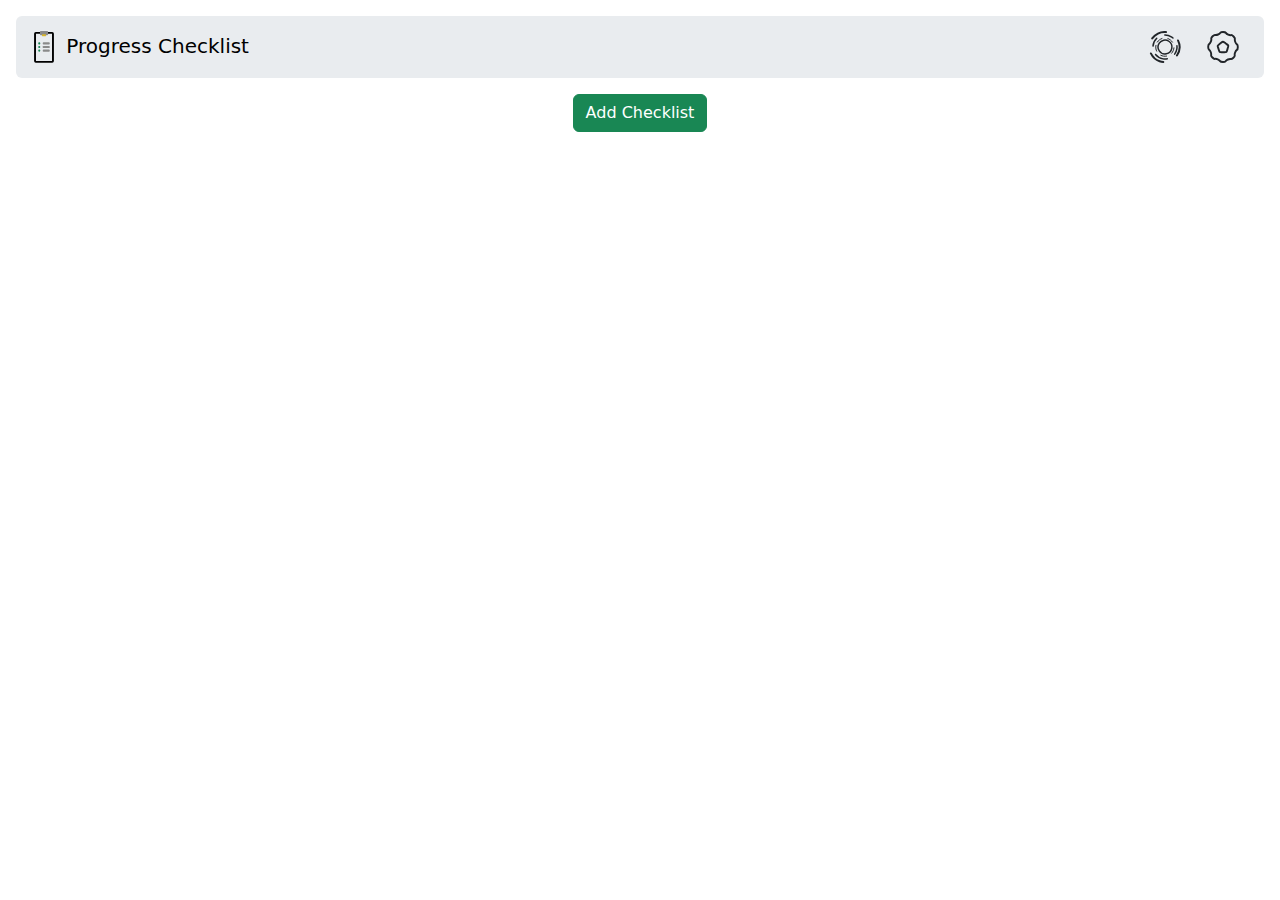
<file: index.html>
<!DOCTYPE html>
<html lang="en-US" data-bs-theme="light">
  <head>
    <meta charset="UTF-8">
    <meta name="viewport" content="width=device-width, initial-scale=1">
    <title>Progress Checklist</title>

    <!--   ___       ____  _______     __ -->
    <!--  / _ \__  _|  _ \|___ /\ \   / / -->
    <!-- | | | \ \/ / |_) | |_ \ \ \ / /  -->
    <!-- | |_| |>  <|  _ < ___) | \ V /   -->
    <!--  \___//_/\_\_| \_\____/   \_/    -->

    <!-- Metadata -->
    <meta property="og:description" content="Progress Checklist to structure code todos by version.">
    <meta property="og:image" content="https://raw.githubusercontent.com/0xR3V/Progress-Checklist/main/images/screenshot.png">
    <meta property="og:title" content="Progress Checklist">


    <!-- Linking CSS -->
    <link rel="stylesheet" href="css/bootstrap.min.css">
    <link rel="stylesheet" href="css/custom-checkbox.css">
    <link rel="stylesheet" href="css/custom-editable.css">

    <!-- Theme Script -->
    <script src="js/persist-theme.js"></script>
  </head>
  <body>
    <header class="navbar m-3 navbar-expand-lg sticky-top bg-body-secondary rounded">
      <div class="container-fluid">
        <a class="navbar-brand" href="index.html">
          <svg width="32" height="32" version="1.1" viewBox="0 0 8.4667 8.4667" xmlns="http://www.w3.org/2000/svg" class="d-inline-block text-align-center">
            <g stroke-linecap="round" stroke-linejoin="round">
              <g stroke-width=".54013">
                <path d="m2.9133 2.9989h0.12641c0.11157 0 0.20139 0.093572 0.20139 0.2098v0.1317c0 0.11623-0.089818 0.2098-0.20139 0.2098h-0.12641c-0.11157 0-0.20139-0.093572-0.20139-0.2098v-0.1317c0-0.11623 0.089818-0.2098 0.20139-0.2098z" fill="#198754"/>
                <path d="m4.104 2.9989h1.4494c0.11157 0 0.20139 0.067716 0.20139 0.15183v0.24764c0 0.084114-0.089818 0.15183-0.20139 0.15183h-1.4494c-0.11157 0-0.20139-0.067716-0.20139-0.15183v-0.24764c0-0.084114 0.089819-0.15183 0.20139-0.15183z" fill="#8a8a8a"/>
                <path d="m2.9133 3.9577h0.12641c0.11157 0 0.20139 0.093572 0.20139 0.2098v0.1317c0 0.11623-0.089818 0.2098-0.20139 0.2098h-0.12641c-0.11157 0-0.20139-0.093572-0.20139-0.2098v-0.1317c0-0.11623 0.089819-0.2098 0.20139-0.2098z" fill="#198754"/>
                <path d="m4.104 3.9577h1.4494c0.11157 0 0.20139 0.067716 0.20139 0.15183v0.24764c0 0.084114-0.089818 0.15183-0.20139 0.15183h-1.4494c-0.11157 0-0.20139-0.067716-0.20139-0.15183v-0.24764c0-0.084113 0.089819-0.15183 0.20139-0.15183z" fill="#8a8a8a"/>
                <path d="m2.9133 4.9165h0.12641c0.11157 0 0.20139 0.093572 0.20139 0.2098v0.1317c0 0.11623-0.089819 0.2098-0.20139 0.2098h-0.12641c-0.11157 0-0.20139-0.093572-0.20139-0.2098v-0.1317c0-0.11623 0.089818-0.2098 0.20139-0.2098z" fill="#198754"/>
                <path d="m4.104 4.9165h1.4494c0.11157 0 0.20139 0.067716 0.20139 0.15183v0.24764c0 0.084114-0.089819 0.15183-0.20139 0.15183h-1.4494c-0.11157 0-0.20139-0.067716-0.20139-0.15183v-0.24764c0-0.084114 0.089819-0.15183 0.20139-0.15183z" fill="#8a8a8a"/>
              </g>
              <path d="m5.32 0.4834h1.0867c0.10955 0 0.19774 0.10281 0.19774 0.23052v7.2359c0 0.12771-0.088192 0.23052-0.19774 0.23052h-4.3467c-0.10955 0-0.19774-0.10281-0.19774-0.23052v-7.2359c0-0.12771 0.088193-0.23052 0.19774-0.23052h1.0867" fill="none" stroke="currentColor" stroke-width=".5"/>
              <path d="m3.3763 5.3989e-5h1.714c0.11157 0 0.20139 0.067716 0.20139 0.15183v0.79894c0 0.084114-0.089819 0.15183-0.20139 0.15183h-1.714c-0.11157 0-0.20139-0.067716-0.20139-0.15183v-0.79894c0-0.084114 0.089819-0.15183 0.20139-0.15183z" fill="#8a8a8a" stroke-width=".54013"/>
              <path d="m3.9055 0.82701h0.6556c0.11157 0 0.20139 0.067716 0.20139 0.15183v0.24764c0 0.084114-0.089819 0.15183-0.20139 0.15183h-0.6556c-0.11157 0-0.20139-0.067716-0.20139-0.15183v-0.24764c0-0.084113 0.089818-0.15183 0.20139-0.15183z" fill="#d7b52c" stroke-width=".54013"/>
            </g>
          </svg>
          Progress Checklist
        </a>

        <ul class="nav">
          <li class="nav-item">
            <button type="button" class="btn" onclick="changeTheme()">
              <svg width="32" height="32" version="1.1" viewBox="0 0 8.4667 8.4667" xmlns="http://www.w3.org/2000/svg">
                <title>Themes</title>
                <g transform="translate(-.0092385 -.0096828)" fill="none" stroke="currentColor" stroke-linecap="round" stroke-linejoin="round">
                  <path d="m7.6844 2.4996c0.70741 1.4448 0.47479 3.1734-0.58928 4.3799-1.0642 1.2065-2.7502 1.6531-4.272 1.1317-1.5219-0.52144-2.5797-1.9083-2.6804-3.5138-0.10063-1.6055 0.77577-3.1136 2.2206-3.821 1.9728-0.96593 4.3552-0.14966 5.3211 1.8232z" stroke-dasharray="4.1729, 4.1729" stroke-width=".52162" style="paint-order:normal"/>
                  <path d="m5.2597 2.7206c0.61575 0.41144 0.92304 1.1533 0.77858 1.8796-0.14449 0.72633-0.71226 1.2941-1.4386 1.4386-0.72633 0.14446-1.4682-0.16284-1.8796-0.7786-0.41143-0.61576-0.41137-1.4187 7.17e-5 -2.0345 0.26979-0.40376 0.68893-0.68381 1.1652-0.77852 0.47628-0.094725 0.97068 0.00363 1.3744 0.27339z" stroke-linecap="round" stroke-linejoin="bevel" stroke-width=".39121" style="paint-order:normal"/>
                  <path d="m3.7302 7.3828c-1.2693-0.20724-2.2888-1.1587-2.5831-2.4107-0.2943-1.252 0.19455-2.558 1.2386-3.309 1.0441-0.75102 2.4377-0.79911 3.5312-0.12196 1.0934 0.67721 1.6712 1.9464 1.464 3.2156-0.13588 0.83233-0.59683 1.5766-1.2814 2.069-0.68462 0.49247-1.5369 0.69283-2.3692 0.55694z" stroke-dasharray="2.34727, 2.34727" stroke-width=".39121" style="paint-order:normal"/>
                  <path d="m2.2053 2.9408c0.54353-0.8094 1.5211-1.2117 2.4769-1.0193 0.95579 0.19241 1.7015 0.94161 1.8895 1.8983 0.18798 0.95666-0.21878 1.9324-1.0307 2.4722-0.8119 0.53979-1.869 0.53739-2.6784-0.0061302-0.53074-0.3564-0.8982-0.90906-1.0214-1.5363-0.12322-0.62727 0.0077036-1.2779 0.36408-1.8086z" stroke-dasharray="1.56483, 1.56483" stroke-width=".26081" style="paint-order:normal"/>
                </g>
              </svg>
            </button>
          </li>
          <li class="nav-item">
            <a href="settings.html" class="btn">
              <svg width="32" height="32" version="1.1" viewBox="0 0 8.4667 8.4667" xmlns="http://www.w3.org/2000/svg">
                <title>Settings</title>
                <g transform="translate(.017556 -.018464)" fill="none" stroke="currentColor">
                  <path transform="matrix(.50195 0 0 .51177 -.53995 -.5723)" d="m7.9923 7.6274c1.6489-1.2263 1.2596-1.2219 2.9353-0.032706 1.6758 1.1892 1.5513 0.82032 0.93818 2.7816-0.61318 1.9612-0.30078 1.7289-2.3555 1.7518-2.0547 0.022894-1.7372 0.24821-2.394-1.6989-0.65672-1.9471-0.7729-1.5755 0.87596-2.8018z" stroke-width="1.0074"/>
                  <path transform="matrix(.42809 0 0 .43449 .6246 .6155)" d="m14.802 14.896c-1.7722 1.7302-1.0757 0.14348-3.3722 1.0712-2.2625 0.91397-0.68141 1.5812-3.1214 1.552-2.4766-0.029697-0.86211-0.6592-3.1419-1.6271-2.2461-0.95357-1.5999 0.63628-3.3046-1.1097-1.7302-1.7722-0.14348-1.0757-1.0712-3.3722-0.91397-2.2625-1.5812-0.68141-1.552-3.1214 0.029698-2.4766 0.65921-0.86211 1.6271-3.1419 0.95357-2.2461-0.63628-1.5999 1.1097-3.3046 1.7722-1.7302 1.0757-0.14348 3.3722-1.0712 2.2625-0.91397 0.68141-1.5812 3.1214-1.552 2.4766 0.029698 0.86211 0.65921 3.1419 1.6271 2.2461 0.95357 1.5999-0.63628 3.3046 1.1097 1.7302 1.7722 0.14348 1.0757 1.0712 3.3722 0.91397 2.2625 1.5812 0.68141 1.552 3.1214-0.0297 2.4766-0.65921 0.86211-1.6271 3.1419-0.95357 2.2461 0.63628 1.5999-1.1097 3.3046z" stroke-width="1.1839"/>
                </g>
              </svg>
            </a>
          </li>
        </ul>
      </div>
    </header>

    <div class="container-fluid">
      <div class="text-center">
        <button class="btn btn-success" id="add-checklist-button">Add Checklist</button>
      </div>
    </div>

    <div id="checklists-container"></div>

    <!-- Linking JS -->
    <script src="js/bootstrap.min.js"></script>
    <script src="js/checklist-manager.js"></script>
    <script src="js/theme-changer.js"></script>
  </body>
</html>
</file>
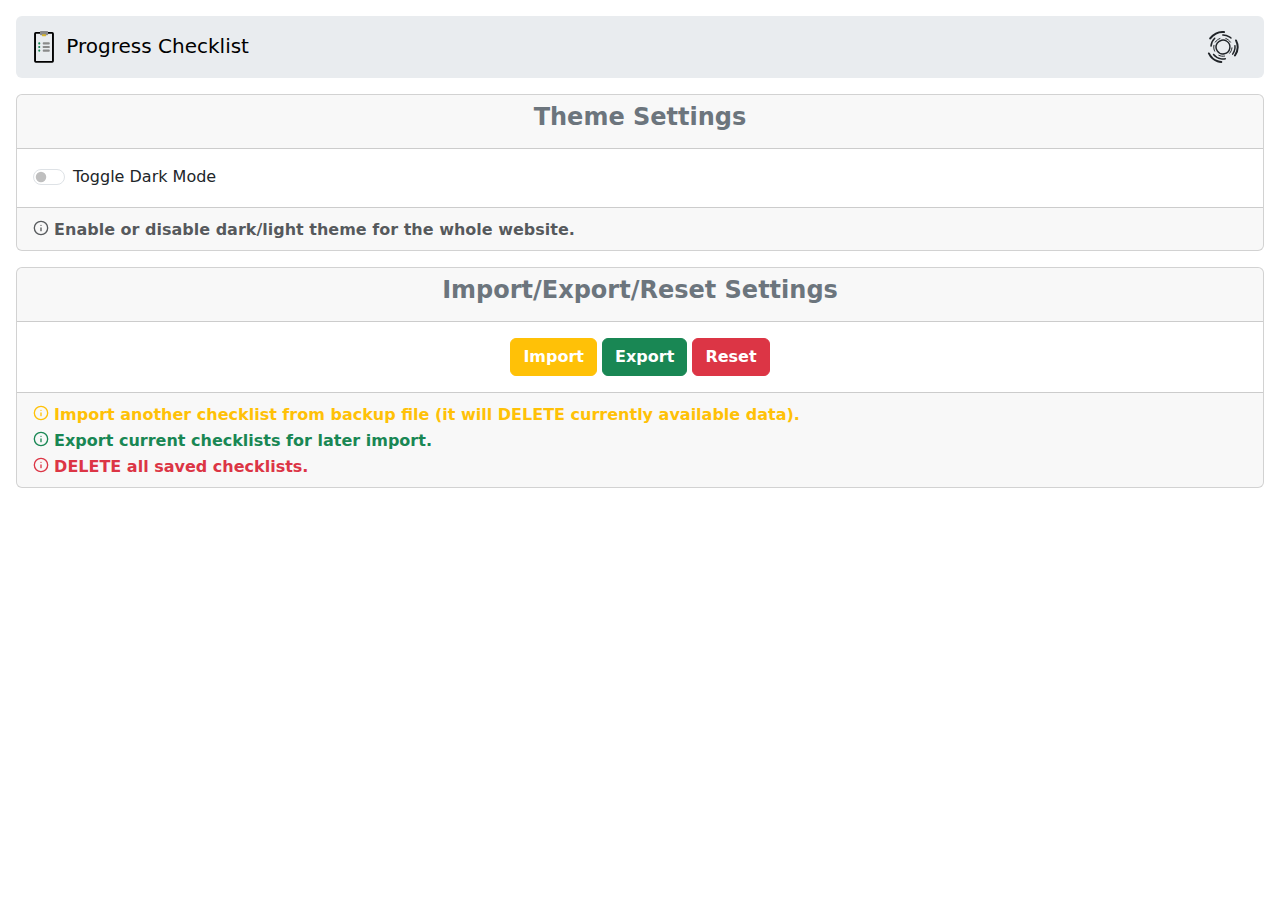
<file: settings.html>
<!DOCTYPE html>
<html lang="en-US" data-bs-theme="light">
  <head>
    <meta charset="UTF-8">
    <meta name="viewport" content="width=device-width, initial-scale=1">
    <title>Settings | Progress Checklist</title>

    <!--   ___       ____  _______     __ -->
    <!--  / _ \__  _|  _ \|___ /\ \   / / -->
    <!-- | | | \ \/ / |_) | |_ \ \ \ / /  -->
    <!-- | |_| |>  <|  _ < ___) | \ V /   -->
    <!--  \___//_/\_\_| \_\____/   \_/    -->

    <!-- Linking CSS -->
    <link rel="stylesheet" href="css/bootstrap.min.css">
    <link rel="stylesheet" href="css/custom-checkbox.css">

    <!-- Theme Script -->
    <script src="js/persist-theme.js"></script>
  </head>
  <body>
    <header class="navbar m-3 navbar-expand-lg sticky-top bg-body-secondary rounded">
      <div class="container-fluid">
        <a class="navbar-brand" href="index.html">
          <svg width="32" height="32" version="1.1" viewBox="0 0 8.4667 8.4667" xmlns="http://www.w3.org/2000/svg" class="d-inline-block text-align-center">
            <g stroke-linecap="round" stroke-linejoin="round">
              <g stroke-width=".54013">
                <path d="m2.9133 2.9989h0.12641c0.11157 0 0.20139 0.093572 0.20139 0.2098v0.1317c0 0.11623-0.089818 0.2098-0.20139 0.2098h-0.12641c-0.11157 0-0.20139-0.093572-0.20139-0.2098v-0.1317c0-0.11623 0.089818-0.2098 0.20139-0.2098z" fill="#198754"/>
                <path d="m4.104 2.9989h1.4494c0.11157 0 0.20139 0.067716 0.20139 0.15183v0.24764c0 0.084114-0.089818 0.15183-0.20139 0.15183h-1.4494c-0.11157 0-0.20139-0.067716-0.20139-0.15183v-0.24764c0-0.084114 0.089819-0.15183 0.20139-0.15183z" fill="#8a8a8a"/>
                <path d="m2.9133 3.9577h0.12641c0.11157 0 0.20139 0.093572 0.20139 0.2098v0.1317c0 0.11623-0.089818 0.2098-0.20139 0.2098h-0.12641c-0.11157 0-0.20139-0.093572-0.20139-0.2098v-0.1317c0-0.11623 0.089819-0.2098 0.20139-0.2098z" fill="#198754"/>
                <path d="m4.104 3.9577h1.4494c0.11157 0 0.20139 0.067716 0.20139 0.15183v0.24764c0 0.084114-0.089818 0.15183-0.20139 0.15183h-1.4494c-0.11157 0-0.20139-0.067716-0.20139-0.15183v-0.24764c0-0.084113 0.089819-0.15183 0.20139-0.15183z" fill="#8a8a8a"/>
                <path d="m2.9133 4.9165h0.12641c0.11157 0 0.20139 0.093572 0.20139 0.2098v0.1317c0 0.11623-0.089819 0.2098-0.20139 0.2098h-0.12641c-0.11157 0-0.20139-0.093572-0.20139-0.2098v-0.1317c0-0.11623 0.089818-0.2098 0.20139-0.2098z" fill="#198754"/>
                <path d="m4.104 4.9165h1.4494c0.11157 0 0.20139 0.067716 0.20139 0.15183v0.24764c0 0.084114-0.089819 0.15183-0.20139 0.15183h-1.4494c-0.11157 0-0.20139-0.067716-0.20139-0.15183v-0.24764c0-0.084114 0.089819-0.15183 0.20139-0.15183z" fill="#8a8a8a"/>
              </g>
              <path d="m5.32 0.4834h1.0867c0.10955 0 0.19774 0.10281 0.19774 0.23052v7.2359c0 0.12771-0.088192 0.23052-0.19774 0.23052h-4.3467c-0.10955 0-0.19774-0.10281-0.19774-0.23052v-7.2359c0-0.12771 0.088193-0.23052 0.19774-0.23052h1.0867" fill="none" stroke="currentColor" stroke-width=".5"/>
              <path d="m3.3763 5.3989e-5h1.714c0.11157 0 0.20139 0.067716 0.20139 0.15183v0.79894c0 0.084114-0.089819 0.15183-0.20139 0.15183h-1.714c-0.11157 0-0.20139-0.067716-0.20139-0.15183v-0.79894c0-0.084114 0.089819-0.15183 0.20139-0.15183z" fill="#8a8a8a" stroke-width=".54013"/>
              <path d="m3.9055 0.82701h0.6556c0.11157 0 0.20139 0.067716 0.20139 0.15183v0.24764c0 0.084114-0.089819 0.15183-0.20139 0.15183h-0.6556c-0.11157 0-0.20139-0.067716-0.20139-0.15183v-0.24764c0-0.084113 0.089818-0.15183 0.20139-0.15183z" fill="#d7b52c" stroke-width=".54013"/>
            </g>
          </svg>
          Progress Checklist
        </a>

        <ul class="nav">
          <li class="nav-item">
            <button type="button" class="btn" onclick="changeTheme()">
              <svg width="32" height="32" version="1.1" viewBox="0 0 8.4667 8.4667" xmlns="http://www.w3.org/2000/svg">
                <title>Themes</title>
                <g transform="translate(-.0092385 -.0096828)" fill="none" stroke="currentColor" stroke-linecap="round" stroke-linejoin="round">
                  <path d="m7.6844 2.4996c0.70741 1.4448 0.47479 3.1734-0.58928 4.3799-1.0642 1.2065-2.7502 1.6531-4.272 1.1317-1.5219-0.52144-2.5797-1.9083-2.6804-3.5138-0.10063-1.6055 0.77577-3.1136 2.2206-3.821 1.9728-0.96593 4.3552-0.14966 5.3211 1.8232z" stroke-dasharray="4.1729, 4.1729" stroke-width=".52162" style="paint-order:normal"/>
                  <path d="m5.2597 2.7206c0.61575 0.41144 0.92304 1.1533 0.77858 1.8796-0.14449 0.72633-0.71226 1.2941-1.4386 1.4386-0.72633 0.14446-1.4682-0.16284-1.8796-0.7786-0.41143-0.61576-0.41137-1.4187 7.17e-5 -2.0345 0.26979-0.40376 0.68893-0.68381 1.1652-0.77852 0.47628-0.094725 0.97068 0.00363 1.3744 0.27339z" stroke-linecap="round" stroke-linejoin="bevel" stroke-width=".39121" style="paint-order:normal"/>
                  <path d="m3.7302 7.3828c-1.2693-0.20724-2.2888-1.1587-2.5831-2.4107-0.2943-1.252 0.19455-2.558 1.2386-3.309 1.0441-0.75102 2.4377-0.79911 3.5312-0.12196 1.0934 0.67721 1.6712 1.9464 1.464 3.2156-0.13588 0.83233-0.59683 1.5766-1.2814 2.069-0.68462 0.49247-1.5369 0.69283-2.3692 0.55694z" stroke-dasharray="2.34727, 2.34727" stroke-width=".39121" style="paint-order:normal"/>
                  <path d="m2.2053 2.9408c0.54353-0.8094 1.5211-1.2117 2.4769-1.0193 0.95579 0.19241 1.7015 0.94161 1.8895 1.8983 0.18798 0.95666-0.21878 1.9324-1.0307 2.4722-0.8119 0.53979-1.869 0.53739-2.6784-0.0061302-0.53074-0.3564-0.8982-0.90906-1.0214-1.5363-0.12322-0.62727 0.0077036-1.2779 0.36408-1.8086z" stroke-dasharray="1.56483, 1.56483" stroke-width=".26081" style="paint-order:normal"/>
                </g>
              </svg>
            </button>
          </li>
        </ul>
      </div>
    </header>

    <div class="card m-3">
      <div class="card-header text-secondary text-center">
        <h4>
          <strong>
            Theme Settings
          </strong>
        </h4>
      </div>
      <div class="card-body">
        <div class="form-check form-switch">
          <input class="form-check-input" type="checkbox" role="switch" id="theme-switcher">
          <label class="form-check-label" for="theme-switcher">Toggle Dark Mode</label>
        </div>
      </div>
      <div class="card-footer text-body-secondary">
        <svg xmlns="http://www.w3.org/2000/svg" width="16" height="16" viewBox="0 0 24 24" fill="none" stroke="currentColor" stroke-width="2" stroke-linecap="round" stroke-linejoin="round" class="d-inline-block">
          <circle cx="12" cy="12" r="10"/>
          <path d="M12 16v-4"/>
          <path d="M12 8h.01"/>
        </svg>
        <div class="d-inline-block align-text-top">
          <strong>
            Enable or disable dark/light theme for the whole website.
          </strong>
        </div>
      </div>
    </div>

    <div class="card m-3">
      <div class="card-header text-secondary text-center">
        <h4>
          <strong>
            Import/Export/Reset Settings
          </strong>
        </h4>
      </div>
      <div class="card-body text-center">
        <button type="button" class="btn btn-warning text-white" id="import-btn"><strong>Import</strong></button>
        <button type="button" class="btn btn-success" id="export-btn"><strong>Export</strong></button>
        <button type="button" class="btn btn-danger" id="reset-btn"><strong>Reset</strong></button>
      </div>
      <div class="card-footer text-body-secondary">
        <svg xmlns="http://www.w3.org/2000/svg" width="16" height="16" viewBox="0 0 24 24" fill="none" stroke="currentColor" stroke-width="2" stroke-linecap="round" stroke-linejoin="round" class="d-inline-block text-warning">
          <circle cx="12" cy="12" r="10"/>
          <path d="M12 16v-4"/>
          <path d="M12 8h.01"/>
        </svg>
        <div class="d-inline-block align-text-top text-warning">
          <strong>
            Import another checklist from backup file (it will DELETE currently available data).
          </strong>
        </div>
        <br>
        <svg xmlns="http://www.w3.org/2000/svg" width="16" height="16" viewBox="0 0 24 24" fill="none" stroke="currentColor" stroke-width="2" stroke-linecap="round" stroke-linejoin="round" class="d-inline-block text-success">
          <circle cx="12" cy="12" r="10"/>
          <path d="M12 16v-4"/>
          <path d="M12 8h.01"/>
        </svg>
        <div class="d-inline-block align-text-top text-success">
          <strong>
            Export current checklists for later import.
          </strong>
        </div>
        <br>
        <svg xmlns="http://www.w3.org/2000/svg" width="16" height="16" viewBox="0 0 24 24" fill="none" stroke="currentColor" stroke-width="2" stroke-linecap="round" stroke-linejoin="round" class="d-inline-block text-danger">
          <circle cx="12" cy="12" r="10"/>
          <path d="M12 16v-4"/>
          <path d="M12 8h.01"/>
        </svg>
        <div class="d-inline-block align-text-top text-danger">
          <strong>
            DELETE all saved checklists.
          </strong>
        </div>
      </div>
      </div>
    </div>

    <!-- Linking JS -->
    <script src="js/bootstrap.min.js"></script>
    <script src="js/theme-changer.js"></script>
    <script src="js/export.js"></script>
    <script src="js/import.js"></script>
    <script src="js/reset.js"></script>
  </body>
</html>
</file>
<file: css/custom-checkbox.css>
/* Change the color of the checkboxes in index.html */
.form-check-input:checked {
  background-color: #198754;
  border-color: #198754;
}

.form-check-input:focus {
  box-shadow: 0 0 0 0.2rem rgba(40, 167, 69, 0.5);
}

/* Change the color of the switches in settings.html */
.form-switch .form-check-input:focus {
  background-image: url("data:image/svg+xml,<svg xmlns='http://www.w3.org/2000/svg' viewBox='-4 -4 8 8'><circle r='3' fill='rgba(40, 167, 69, 0.5)'/></svg>");
}

.form-switch .form-check-input:checked {
  background-image: url("data:image/svg+xml,<svg xmlns='http://www.w3.org/2000/svg' viewBox='-4 -4 8 8'><circle r='3' fill='white'/></svg>");
}
</file>
<file: css/custom-editable.css>
.editable {
    border: 0px; /* Default border color */
    transition: border-color 0.3s ease; /* Smooth transition for border color change */
}

.editable:focus {
    border: 2px solid #198754; /* Default border color */
    outline: none; /* Remove the default focus outline (optional) */
}
</file>
